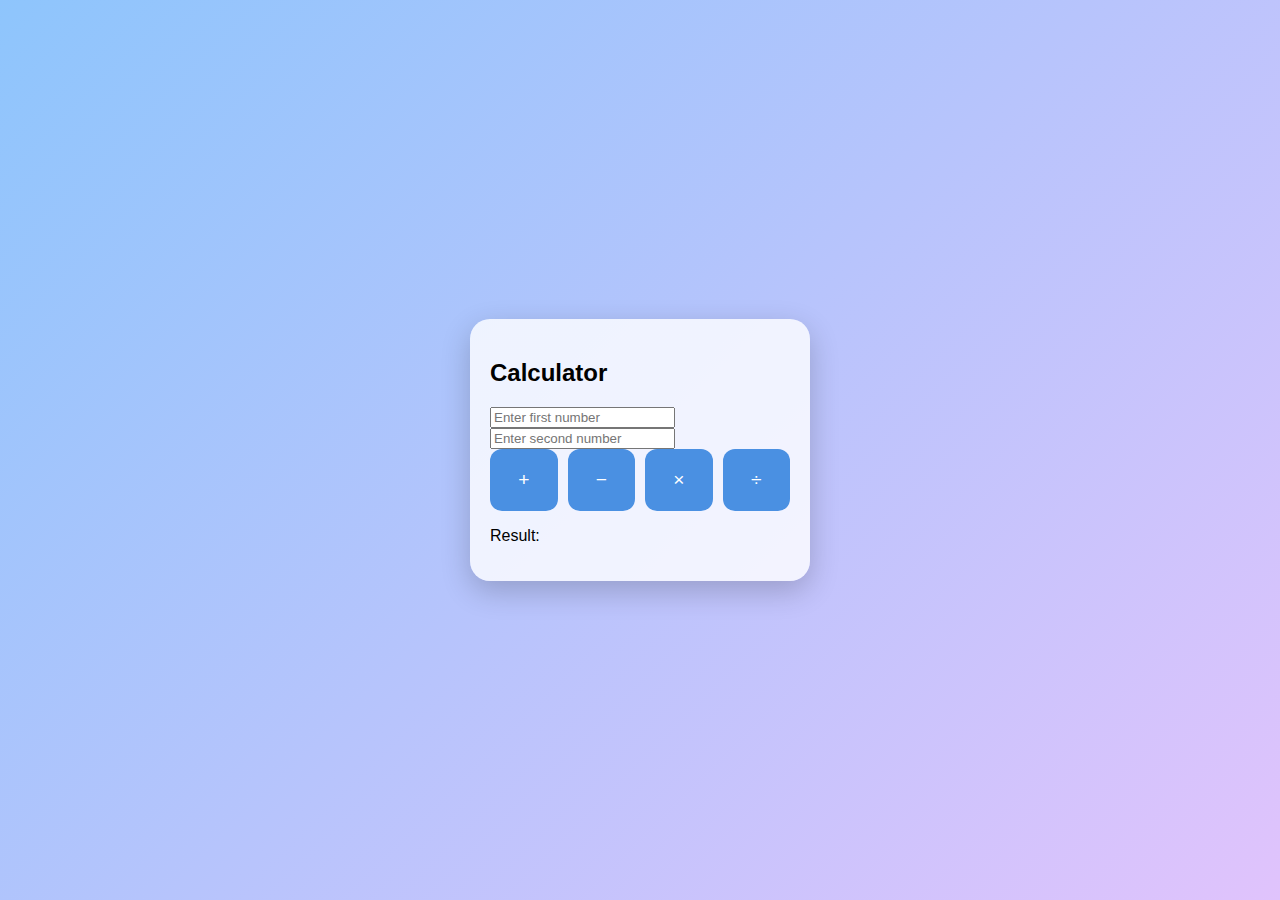
<file: index.html>
<!DOCTYPE html>
<html>
<head>
  <title>Simple Calculator</title>
  <link rel="stylesheet" href="css.css">
</head>
<body>
  <div class="calculator">
    <h2>Calculator</h2>
    <input type="number" id="num1" placeholder="Enter first number">
    <input type="number" id="num2" placeholder="Enter second number">
    <div class="buttons">
      <button onclick="calculate('+')">+</button>
      <button onclick="calculate('-')">−</button>
      <button onclick="calculate('*')">×</button>
      <button onclick="calculate('/')">÷</button>
    </div>
    <p id="result">Result: </p>
    <script src="script.js"></script>
  </div>
</body>
</html>
</file>
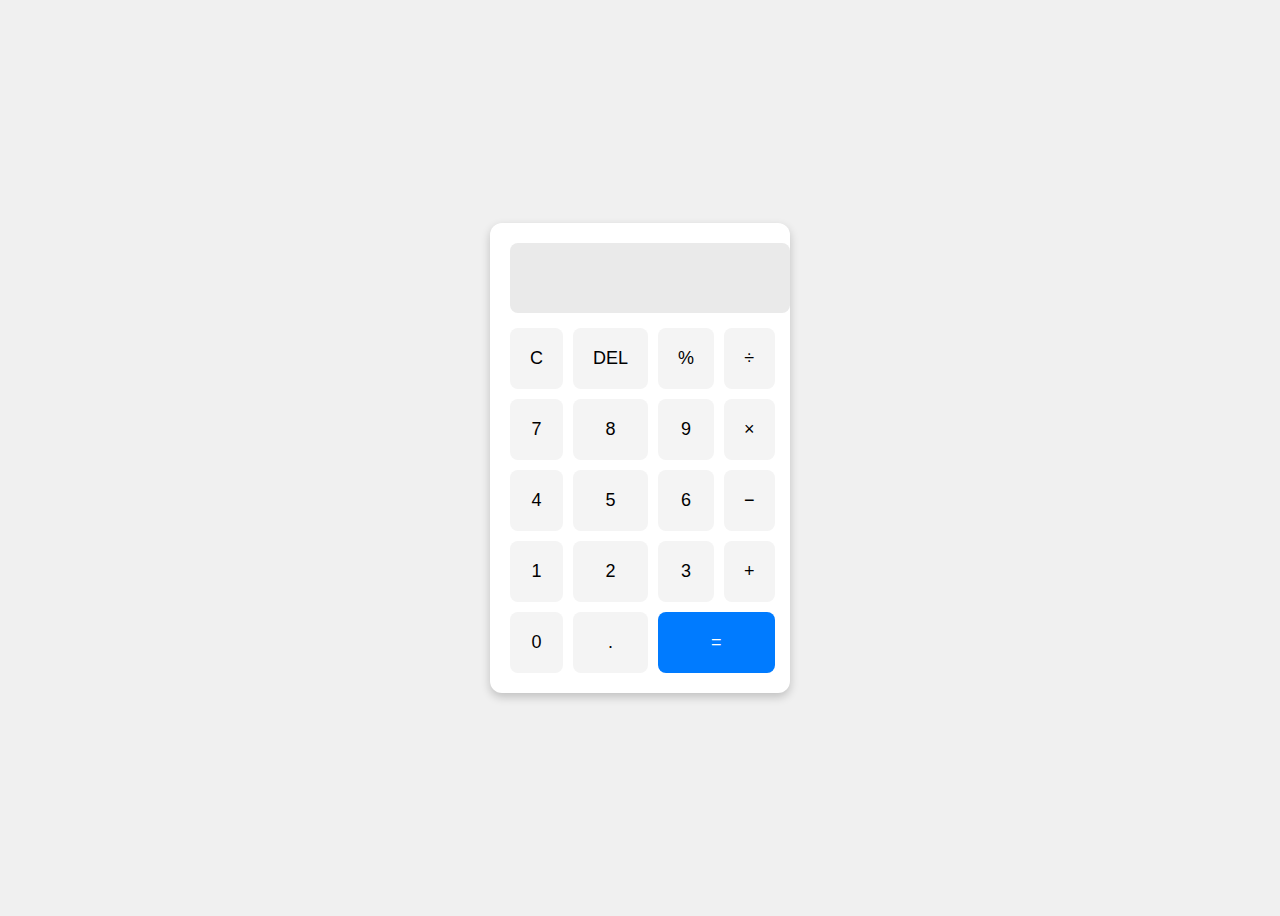
<file: Index.html>
<!DOCTYPE html>
<html lang="en">
<head>
  <meta charset="UTF-8">
  <meta name="viewport" content="width=device-width, initial-scale=1.0">
  <title>Calculator</title>
  <style>
    body {
      display: flex;
      justify-content: center;
      align-items: center;
      height: 100vh;
      background: #f0f0f0;
      font-family: Arial, sans-serif;
    }
    .calculator {
      width: 260px;
      background: #fff;
      padding: 20px;
      border-radius: 12px;
      box-shadow: 0 4px 10px rgba(0,0,0,0.2);
    }
    .display {
      width: 100%;
      height: 50px;
      font-size: 20px;
      text-align: right;
      padding: 10px;
      border: none;
      background: #eaeaea;
      border-radius: 8px;
      margin-bottom: 15px;
    }
    .buttons {
      display: grid;
      grid-template-columns: repeat(4, 1fr);
      gap: 10px;
    }
    button {
      padding: 20px;
      font-size: 18px;
      border: none;
      border-radius: 8px;
      background: #f4f4f4;
      cursor: pointer;
      transition: 0.2s;
    }
    button:hover {
      background: #ddd;
    }
    .equal {
      grid-column: span 2;
      background: #007bff;
      color: white;
    }
    .equal:hover {
      background: #0056b3;
    }
  </style>
</head>
<body>
  <div class="calculator">
    <input type="text" id="display" class="display" disabled>
    <div class="buttons">
      <button onclick="clearDisplay()">C</button>
      <button onclick="deleteChar()">DEL</button>
      <button onclick="append('%')">%</button>
      <button onclick="append('/')">÷</button>

      <button onclick="append('7')">7</button>
      <button onclick="append('8')">8</button>
      <button onclick="append('9')">9</button>
      <button onclick="append('*')">×</button>

      <button onclick="append('4')">4</button>
      <button onclick="append('5')">5</button>
      <button onclick="append('6')">6</button>
      <button onclick="append('-')">−</button>

      <button onclick="append('1')">1</button>
      <button onclick="append('2')">2</button>
      <button onclick="append('3')">3</button>
      <button onclick="append('+')">+</button>

      <button onclick="append('0')">0</button>
      <button onclick="append('.')">.</button>
      <button class="equal" onclick="calculate()">=</button>
    </div>
  </div>

  <script>
    let display = document.getElementById('display');

    function append(value) {
      display.value += value;
    }
    function clearDisplay() {
      display.value = '';
    }
    function deleteChar() {
      display.value = display.value.slice(0, -1);
    }
    function calculate() {
      try {
        display.value = eval(display.value);
      } catch {
        display.value = "Error";
      }
    }
  </script>
</body>

</html>
</file>
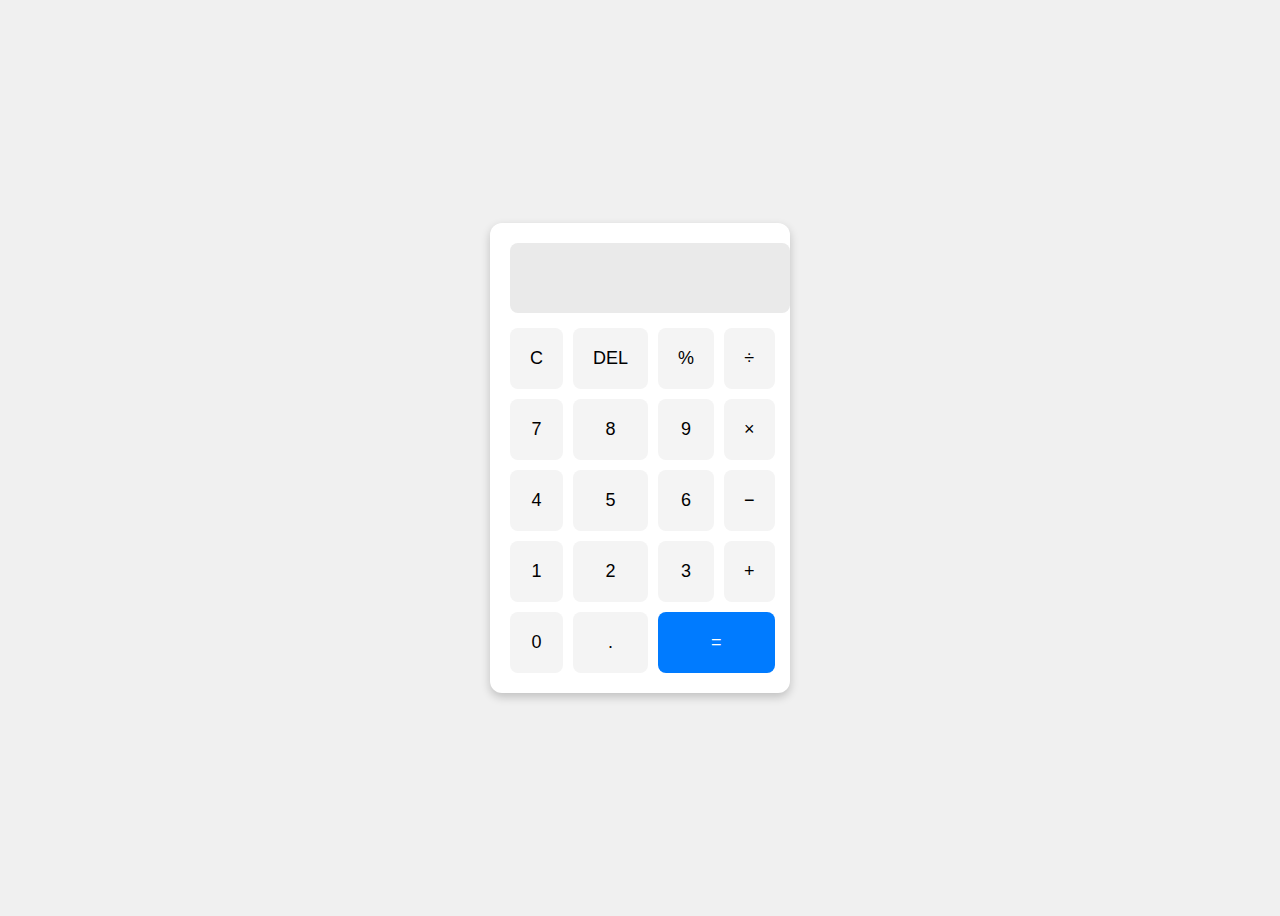
<file: project.html>
<!DOCTYPE html>
<html lang="en">
<head>
  <meta charset="UTF-8">
  <meta name="viewport" content="width=device-width, initial-scale=1.0">
  <title>Calculator</title>
  <style>
    body {
      display: flex;
      justify-content: center;
      align-items: center;
      height: 100vh;
      background: #f0f0f0;
      font-family: Arial, sans-serif;
    }
    .calculator {
      width: 260px;
      background: #fff;
      padding: 20px;
      border-radius: 12px;
      box-shadow: 0 4px 10px rgba(0,0,0,0.2);
    }
    .display {
      width: 100%;
      height: 50px;
      font-size: 20px;
      text-align: right;
      padding: 10px;
      border: none;
      background: #eaeaea;
      border-radius: 8px;
      margin-bottom: 15px;
    }
    .buttons {
      display: grid;
      grid-template-columns: repeat(4, 1fr);
      gap: 10px;
    }
    button {
      padding: 20px;
      font-size: 18px;
      border: none;
      border-radius: 8px;
      background: #f4f4f4;
      cursor: pointer;
      transition: 0.2s;
    }
    button:hover {
      background: #ddd;
    }
    .equal {
      grid-column: span 2;
      background: #007bff;
      color: white;
    }
    .equal:hover {
      background: #0056b3;
    }
  </style>
</head>
<body>
  <div class="calculator">
    <input type="text" id="display" class="display" disabled>
    <div class="buttons">
      <button onclick="clearDisplay()">C</button>
      <button onclick="deleteChar()">DEL</button>
      <button onclick="append('%')">%</button>
      <button onclick="append('/')">÷</button>

      <button onclick="append('7')">7</button>
      <button onclick="append('8')">8</button>
      <button onclick="append('9')">9</button>
      <button onclick="append('*')">×</button>

      <button onclick="append('4')">4</button>
      <button onclick="append('5')">5</button>
      <button onclick="append('6')">6</button>
      <button onclick="append('-')">−</button>

      <button onclick="append('1')">1</button>
      <button onclick="append('2')">2</button>
      <button onclick="append('3')">3</button>
      <button onclick="append('+')">+</button>

      <button onclick="append('0')">0</button>
      <button onclick="append('.')">.</button>
      <button class="equal" onclick="calculate()">=</button>
    </div>
  </div>

  <script>
    let display = document.getElementById('display');

    function append(value) {
      display.value += value;
    }
    function clearDisplay() {
      display.value = '';
    }
    function deleteChar() {
      display.value = display.value.slice(0, -1);
    }
    function calculate() {
      try {
        display.value = eval(display.value);
      } catch {
        display.value = "Error";
      }
    }
  </script>
</body>
</html>
</file>
<file: css.css>
/* Body styling */
body {
  font-family: 'Segoe UI', sans-serif;
  background: linear-gradient(135deg, #8EC5FC, #E0C3FC);
  display: flex;
  justify-content: center;
  align-items: center;
  height: 100vh;
  margin: 0;
}

/* Calculator container */
.calculator {
  background-color: #ffffffcc;
  padding: 20px;
  border-radius: 20px;
  box-shadow: 0 10px 30px rgba(0, 0, 0, 0.2);
  width: 300px;
}

/* Heading */
.title {
  text-align: center;
  font-size: 1.8em;
  margin-bottom: 15px;
  color: #333;
  font-weight: bold;
}

/* Display */
#display {
  height: 60px;
  background-color: #f2f2f2;
  font-size: 2em;
  text-align: right;
  padding: 10px;
  border-radius: 10px;
  margin-bottom: 15px;
  overflow-x: auto;
}

/* Button grid */
.buttons {
  display: grid;
  grid-template-columns: repeat(4, 1fr);
  gap: 10px;
}

/* Buttons */
button {
  padding: 20px;
  font-size: 1.2em;
  border: none;
  border-radius: 12px;
  background-color: #4a90e2;
  color: white;
  cursor: pointer;
  transition: 0.2s;
}

/* Hover effect */
button:hover {
  background-color: #357ABD;
}

/* Equal button */
button.equal {
  grid-row: span 2;
  background-color: #f39c12;
}

button.equal:hover {
  background-color: #e67e22;
}

/* Zero button spans 2 columns */
button.zero {
  grid-column: span 2;
}
</file>
